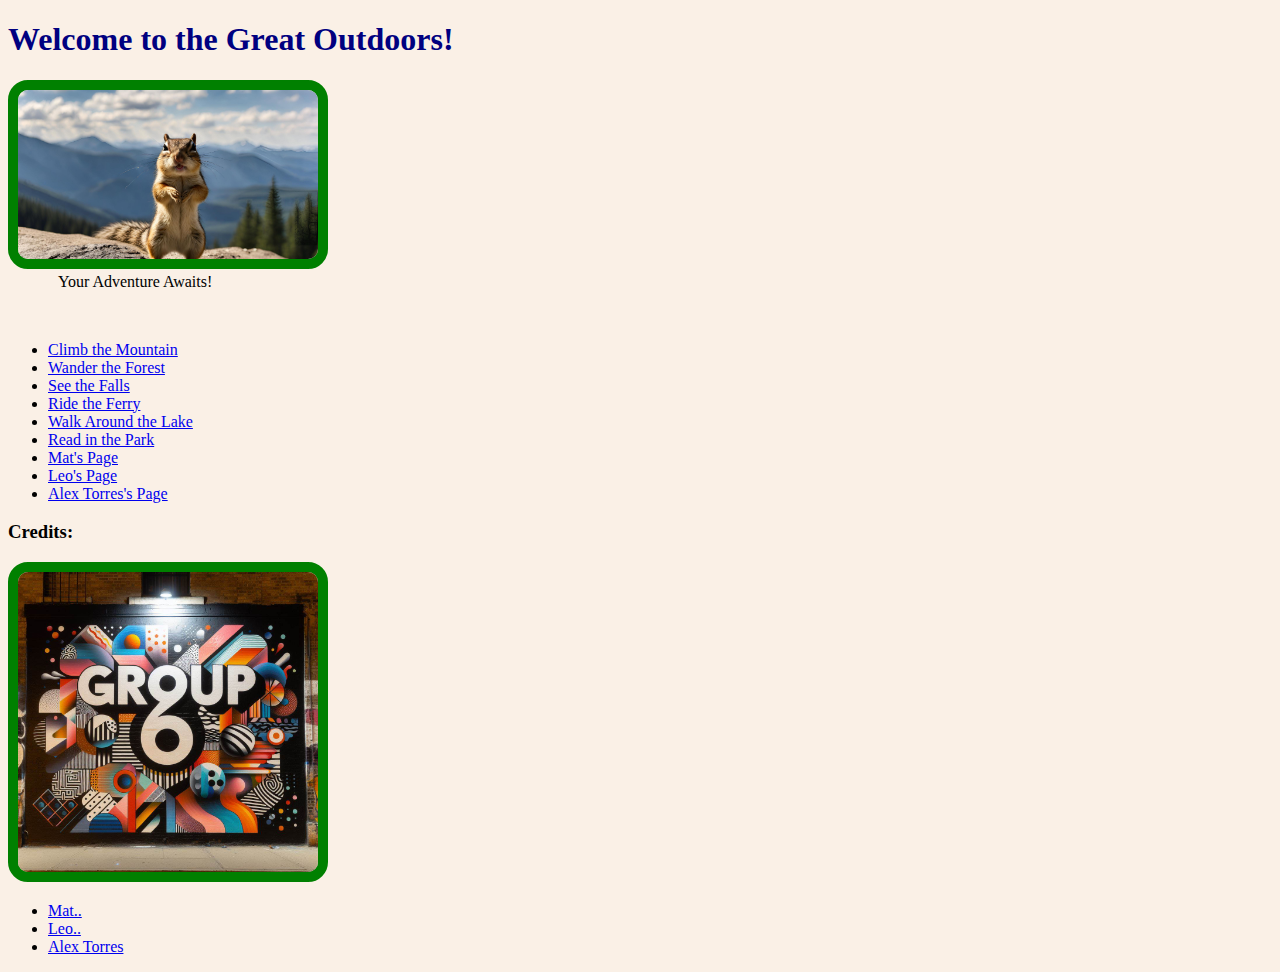
<file: index.html>
<!DOCTYPE html>
<html>
<head>
<title>Welcome to the Great Outdoors!</title>
<link rel="stylesheet" type="text/css" href="styles/toplevel.css">
<script src="scripts/myscripts.js"></script>

</head>

<body>

<h1>Welcome to the Great Outdoors!</h1>


<img src = "images/outdoors.jpg" alt="Great Outdoors" onmouseover="showAlt(this)" onmouseout="hideAlt(this)">
<figcaption>Your Adventure Awaits!</figcaption>

<p id="alttext" style="font-size:50px"> <p>

<ul>
<li><a href="mountain.html">Climb the Mountain</a></li>
<li><a href="forest.html">Wander the Forest</a></li>
<li><a href="falls.html">See the Falls</a></li>
<li><a href="ferry.html">Ride the Ferry</a></li>
<li><a href="lake.html">Walk Around the Lake</a></li>
<li><a href="park.html">Read in the Park</a></li>
<!--
WIP We are still discussing which Topic to use. Page name to be modified.
-->
<li><a href="matozog.html">Mat's Page</a></li>
<li><a href="leo.html">Leo's Page</a></li>
<li><a href="alext.html">Alex Torres's Page</a></li>
</ul>

<h3>
  Credits:
</h3>

<img src = "images/g6.jpeg" alt="Group 6">
<ul>
  <li><a href="matozog.html">Mat..</a></li>
  <li><a href="leo.html">Leo..</a></li>
  <li><a href="alext.html">Alex Torres</a></li>
</ul>
</body>
</html>
</file>
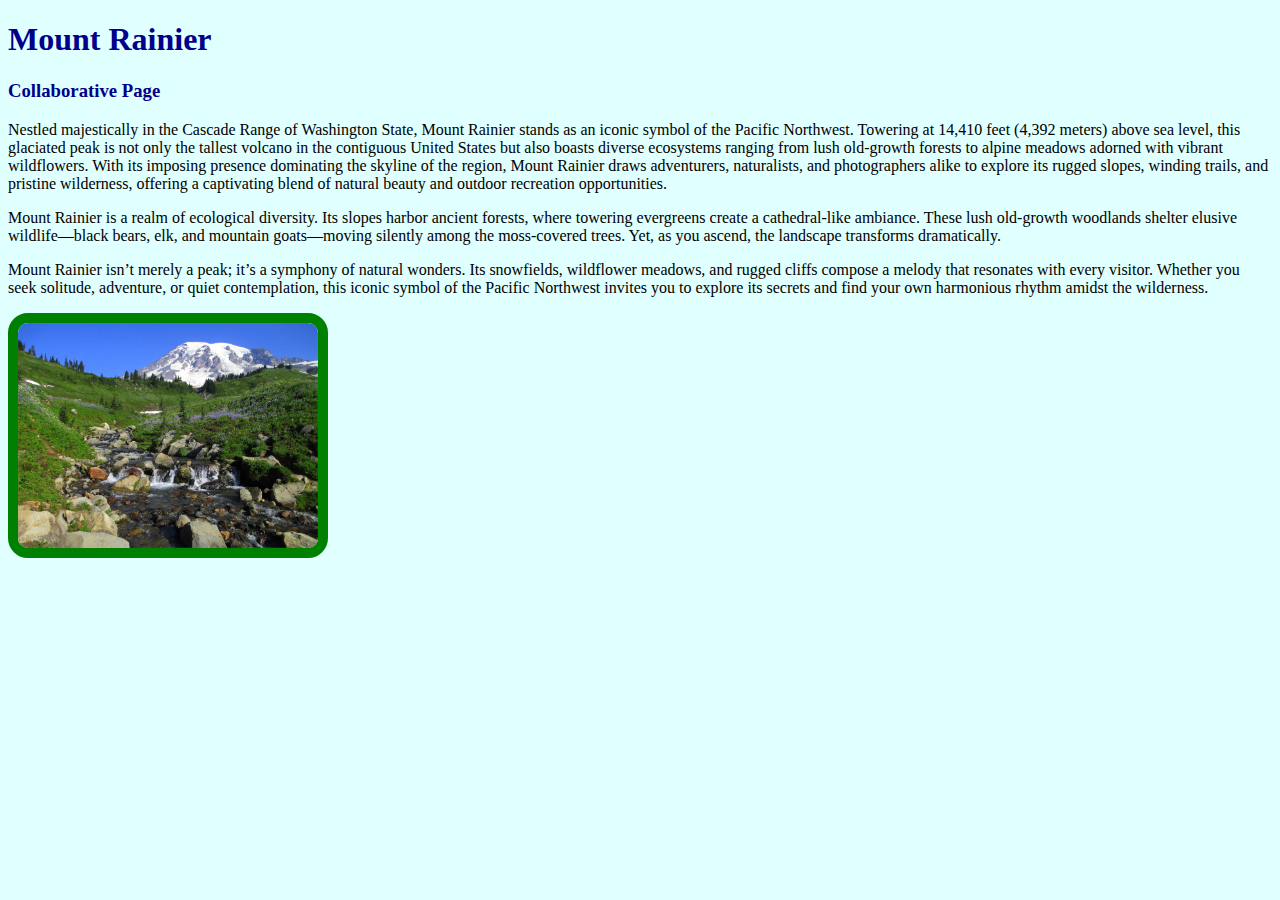
<file: colab.html>
<!DOCTYPE html>
<html>
    <head>
        <title>Collaborative Page</title>
        <link rel="stylesheet" type="text/css" href="./styles/branchlevel.css">
    </head>
    <body>
        <h1>Mount Rainier</h1>
        <h3>Collaborative Page</h3>
        <p>
            Nestled majestically in the Cascade Range of Washington State, Mount Rainier stands as an iconic symbol of the Pacific Northwest. Towering at 14,410 feet (4,392 meters) above sea level, this glaciated peak is not only the tallest volcano in the contiguous United States but also boasts diverse ecosystems ranging from lush old-growth forests to alpine meadows adorned with vibrant wildflowers. With its imposing presence dominating the skyline of the region, Mount Rainier draws adventurers, naturalists, and photographers alike to explore its rugged slopes, winding trails, and pristine wilderness, offering a captivating blend of natural beauty and outdoor recreation opportunities.
        </p>
        <p>
            Mount Rainier is a realm of ecological diversity. Its slopes harbor ancient forests, where towering evergreens create a cathedral-like ambiance. These lush old-growth woodlands shelter elusive wildlife—black bears, elk, and mountain goats—moving silently among the moss-covered trees. Yet, as you ascend, the landscape transforms dramatically.
        </p>
        <p>
            Mount Rainier isn’t merely a peak; it’s a symphony of natural wonders. Its snowfields, wildflower meadows, and rugged cliffs compose a melody that resonates with every visitor. Whether you seek solitude, adventure, or quiet contemplation, this iconic symbol of the Pacific Northwest invites you to explore its secrets and find your own harmonious rhythm amidst the wilderness.
        </p>
        <img src="images/mtrainer.jpg" alt="Mt Rainier">
    </body>
</html>
</file>
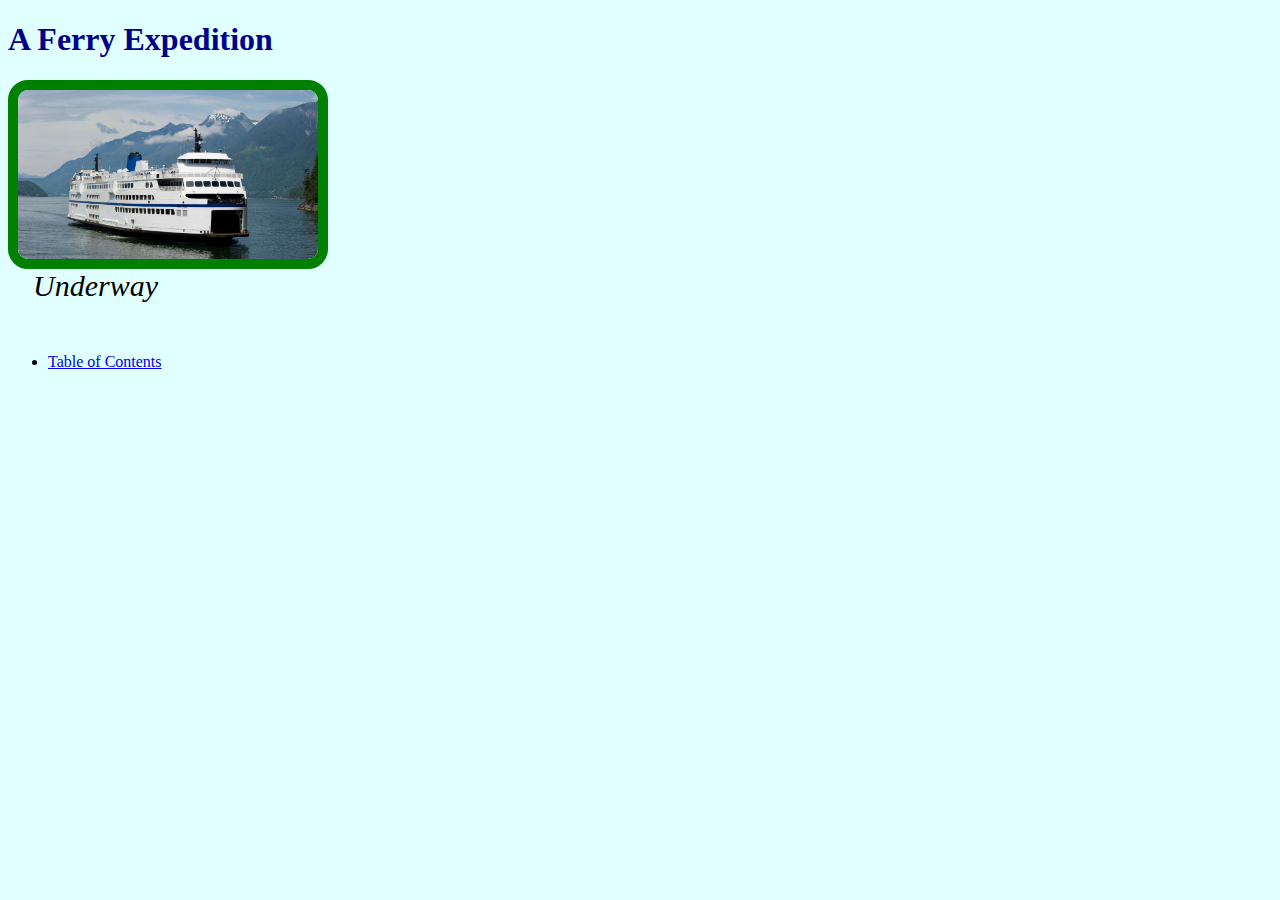
<file: ferry.html>
<!DOCTYPE html>
<html>
<head>
<title>Welcome to the Great Outdoors!</title>
<link rel="stylesheet" type="text/css" href="styles/branchlevel.css">
<script src="scripts/myscripts.js"></script>
</head>
<body>

<h1>A Ferry Expedition</h1>

<img src = "images/ferry.jpg" alt="ferry" onmouseover="showAlt(this)" onmouseout="hideAlt(this)">
<figcaption>Underway</figcaption>

<p id="alttext" style="font-size:50px"> <p>

<ul>
<li><a href="index.html">Table of Contents</a></li>
</ul>

</body>
</html>
</file>
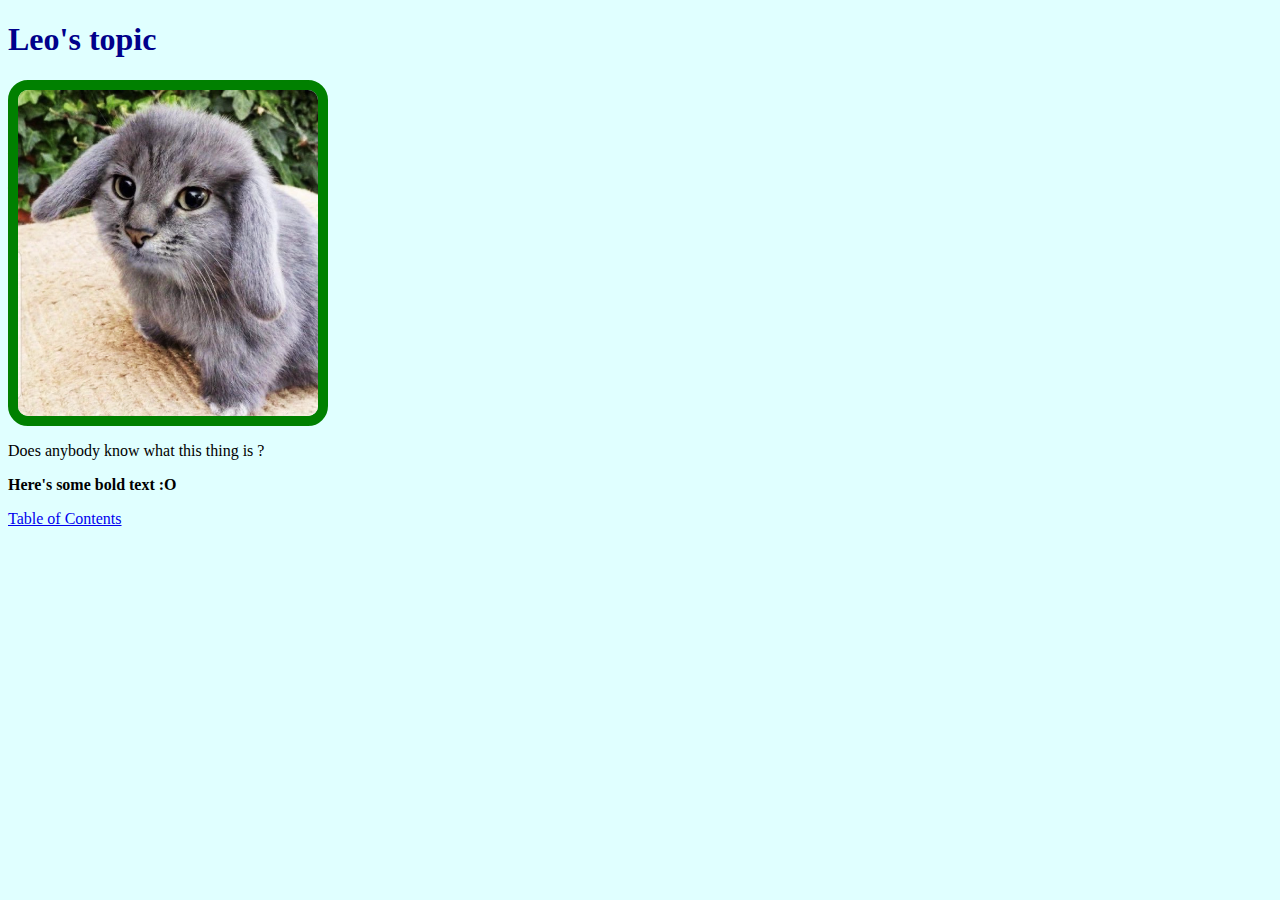
<file: leo.html>
<!DOCTYPE html>
<html>
    <head>
        <title>Leo's Page</title>
        <link rel="stylesheet" type="text/css" href="styles/branchlevel.css">
    </head>
    <body>

        <h1>Leo's topic</h1>
        <img src="pics/critter.png" alt="odd looking animal" width=15% height=15%>
        <p>Does anybody know what this thing is ?</p>
	<p><b>Here's some bold text :O</b></p>
        <p><a href="index.html">Table of Contents</a></p>

    </body>
</html>
</file>
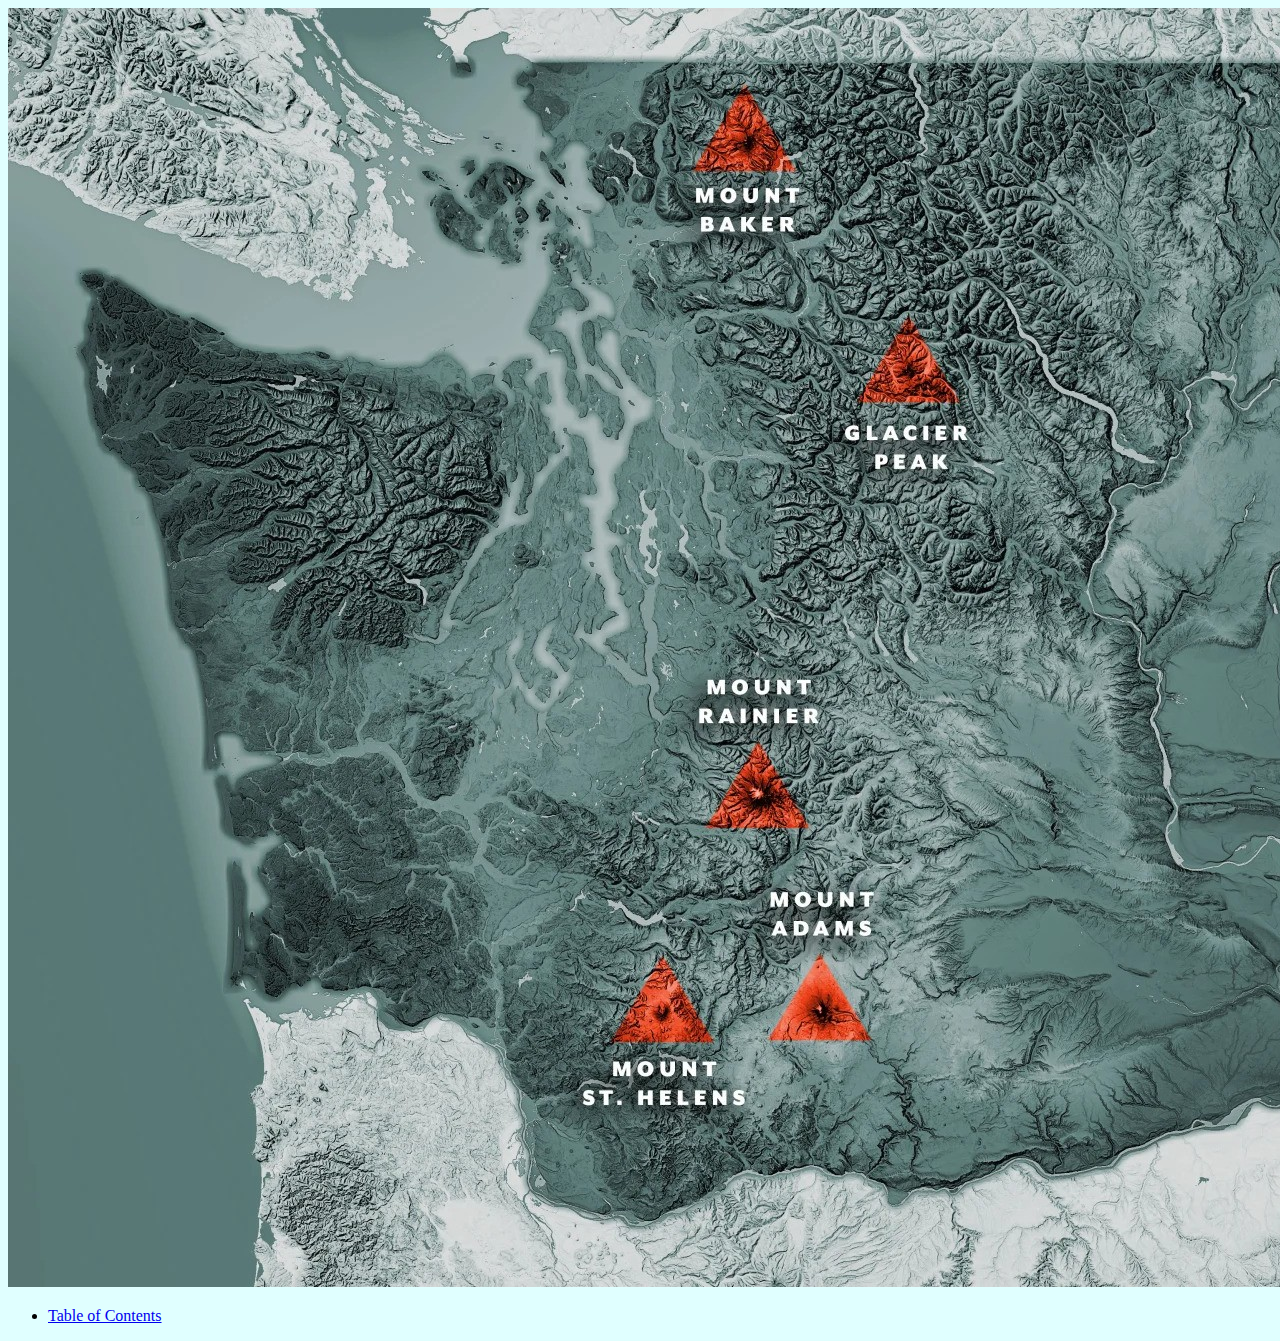
<file: matozog.html>
<!DOCTYPE html>
<html>
<head>
<title>Group 6 Map</title>
<link rel="stylesheet" type="text/css" href="styles/map.css">

</head>
<body >

<div id="container">
    
    <div id="image_container">
        
        <img class="vmap" src="images/MOzog/volcanoMap.jpg" usemap="#image_map">
        <map name="image_map">
            <area alt="mountBaker" title="mountBaker" href="colab/mtbaker.html" coords="737,75 790,164 684,164 " shape="polygon">
            <area alt="glacierPeak" title="glacierPeak" href="colab/glacierpeak.html" coords="901,307 956,397 850,395 " shape="polygon">
            <area alt="mountRainier" title="mountRainier" href="colab/mtrainier.html" coords="751,734 699,819 804,823 " shape="polygon">
            <area alt="mountSthelens" title="mountSthelens" href="https://poulnichols.github.io/ferry.html" coords="655,944 708,1035 604,1035 " shape="polygon">
            <area alt="mountAdams" title="mountAdams" href="https://poulnichols.github.io/lake.html" coords="814,945 865,1033 761,1033 " shape="polygon">
        </map>
    
    </div>

</div>

<ul>
<li><a href="index.html">Table of Contents</a></li>
</ul>

</body>
</html>
</file>
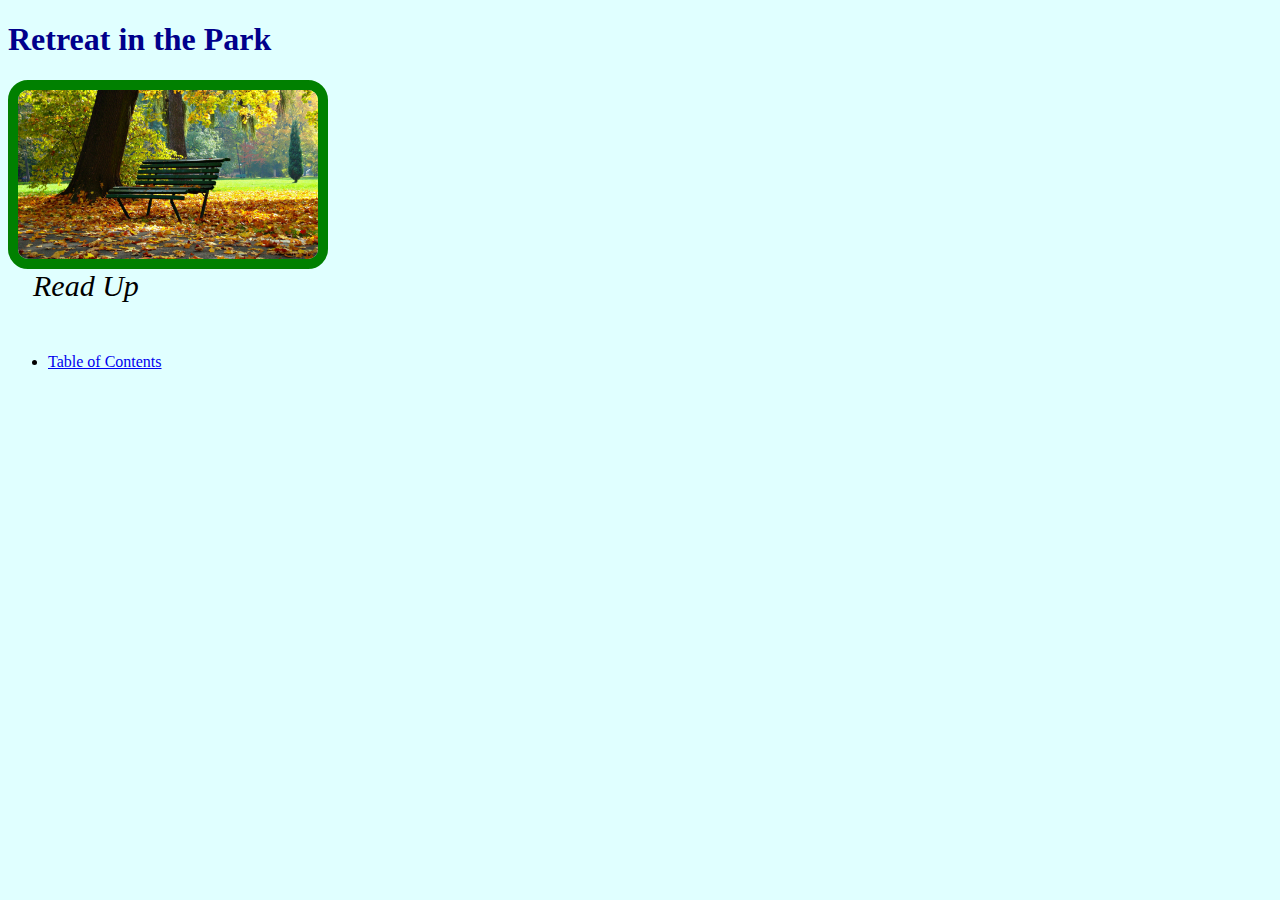
<file: park.html>
<!DOCTYPE html>
<html>
<head>
<title>Welcome to the Great Outdoors!</title>
<link rel="stylesheet" type="text/css" href="styles/branchlevel.css">
<script src="scripts/myscripts.js"></script>
</head>
<body>

<h1>Retreat in the Park</h1>

<img src = "images/park.jpg" alt="Park" onmouseover="showAlt(this)" onmouseout="hideAlt(this)">
<figcaption>Read Up</figcaption>

<p id="alttext" style="font-size:50px"> <p>

<ul>
<li><a href="index.html">Table of Contents</a></li>
</ul>

</body>
</html>
</file>
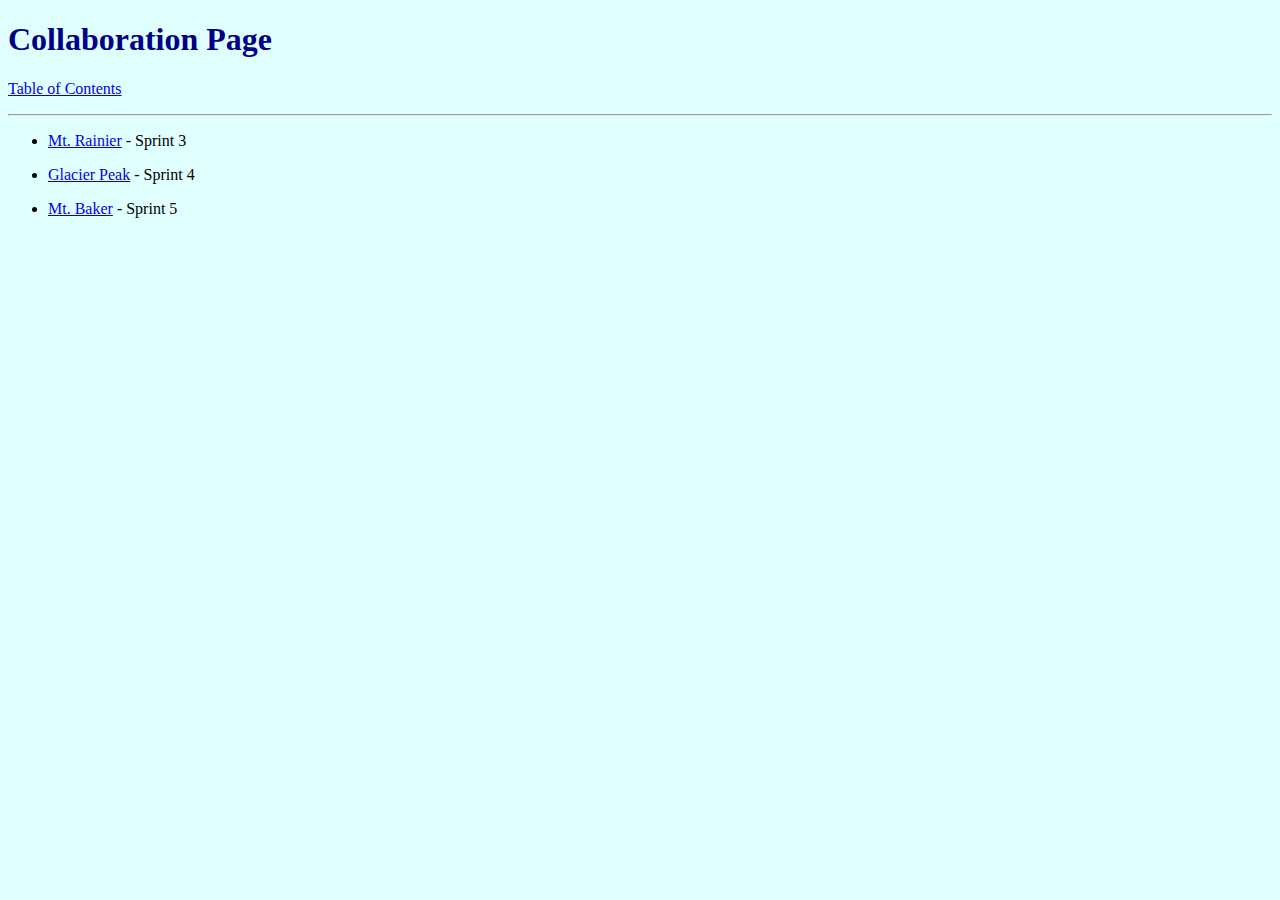
<file: colab/colab.html>
<!DOCTYPE html>
<html>
    <head>
        <title>Collaboration Page</title>
        <link rel="stylesheet" type="text/css" href="../styles/branchlevel.css">
    </head>
    <body>

        <h1>Collaboration Page</h1>
        <p><a href="../index.html">Table of Contents</a></p>
        <hr>
        <ul>
            <li><p><a href="mtrainier.html">Mt. Rainier</a> - Sprint 3</p></li>
            <li><p><a href="glacierpeak.html">Glacier Peak</a> - Sprint 4</p></li>
            <li><p><a href="mtbaker.html">Mt. Baker</a> - Sprint 5</p></li>
        </ul>

    </body>
</html>
</file>
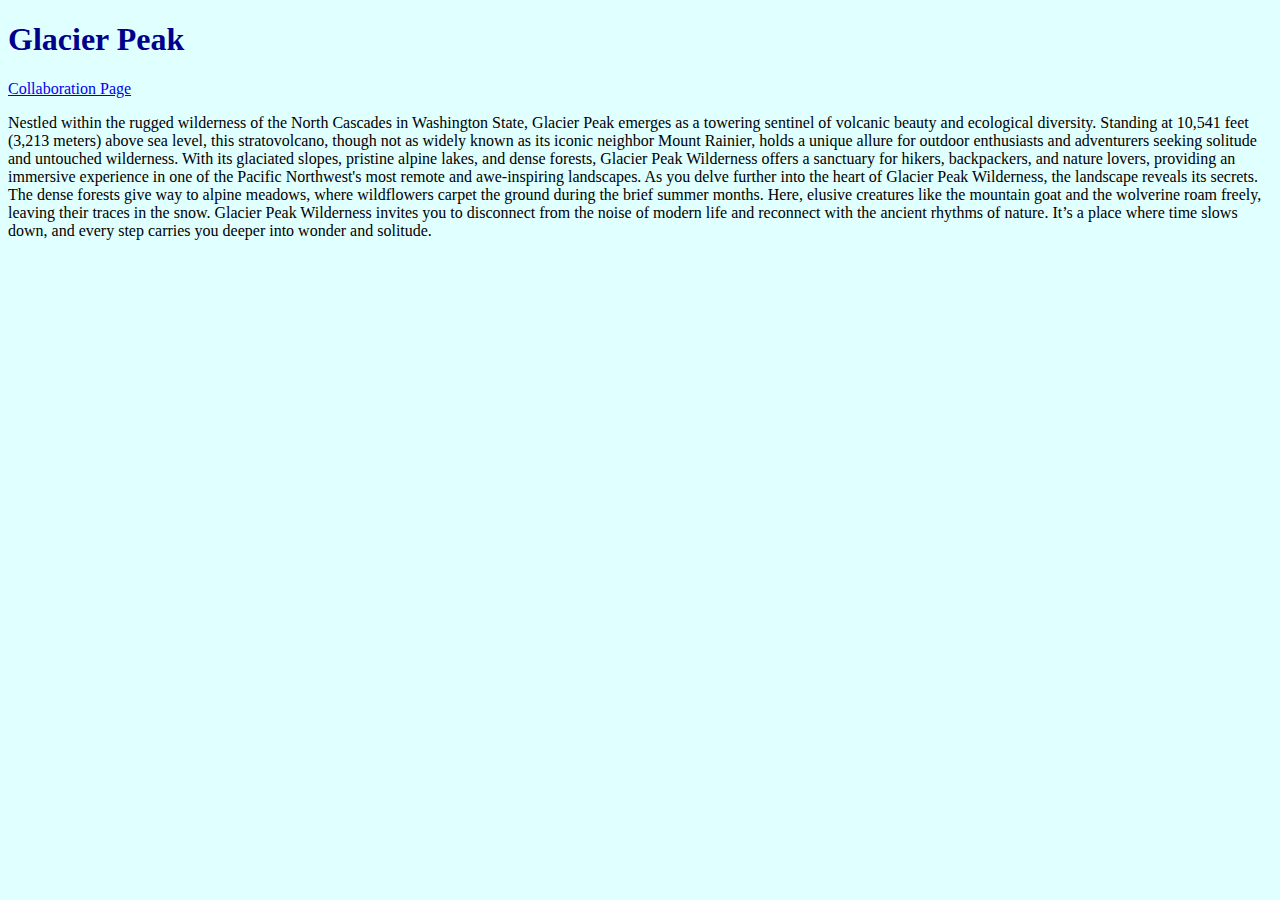
<file: colab/glacierpeak.html>
<!DOCTYPE html>
<html>
    <head>
        <title>Glacier Peak</title>
        <link rel="stylesheet" type="text/css" href="../styles/branchlevel.css">
    </head>
    <body>
        <h1>Glacier Peak</h1>
        <p><a href="colab.html">Collaboration Page</a></p>
        <!-- PARAGRAPHS GO HERE in <p> tag-->
        <p> Nestled within the rugged wilderness of the North Cascades in Washington State, Glacier Peak emerges as a towering sentinel of volcanic beauty and ecological diversity. 
            Standing at 10,541 feet (3,213 meters) above sea level, this stratovolcano, though not as widely known as its iconic neighbor Mount Rainier, holds a unique allure for outdoor enthusiasts and adventurers seeking solitude and untouched wilderness. 
            With its glaciated slopes, pristine alpine lakes, and dense forests, Glacier Peak Wilderness offers a sanctuary for hikers, backpackers, and nature lovers, providing an immersive experience in one of the Pacific Northwest's most remote and awe-inspiring landscapes.
            As you delve further into the heart of Glacier Peak Wilderness, the landscape reveals its secrets. The dense forests give way to alpine meadows, where wildflowers carpet the ground during the brief summer months. Here, elusive creatures like the mountain goat and the wolverine roam freely, leaving their traces in the snow. Glacier Peak Wilderness invites you to disconnect from the noise of modern life and reconnect with the ancient rhythms of nature. It’s a place where time slows down, and every step carries you deeper into wonder and solitude.
            </p>
        <div>

        </div>
    </body>
</html>
</file>
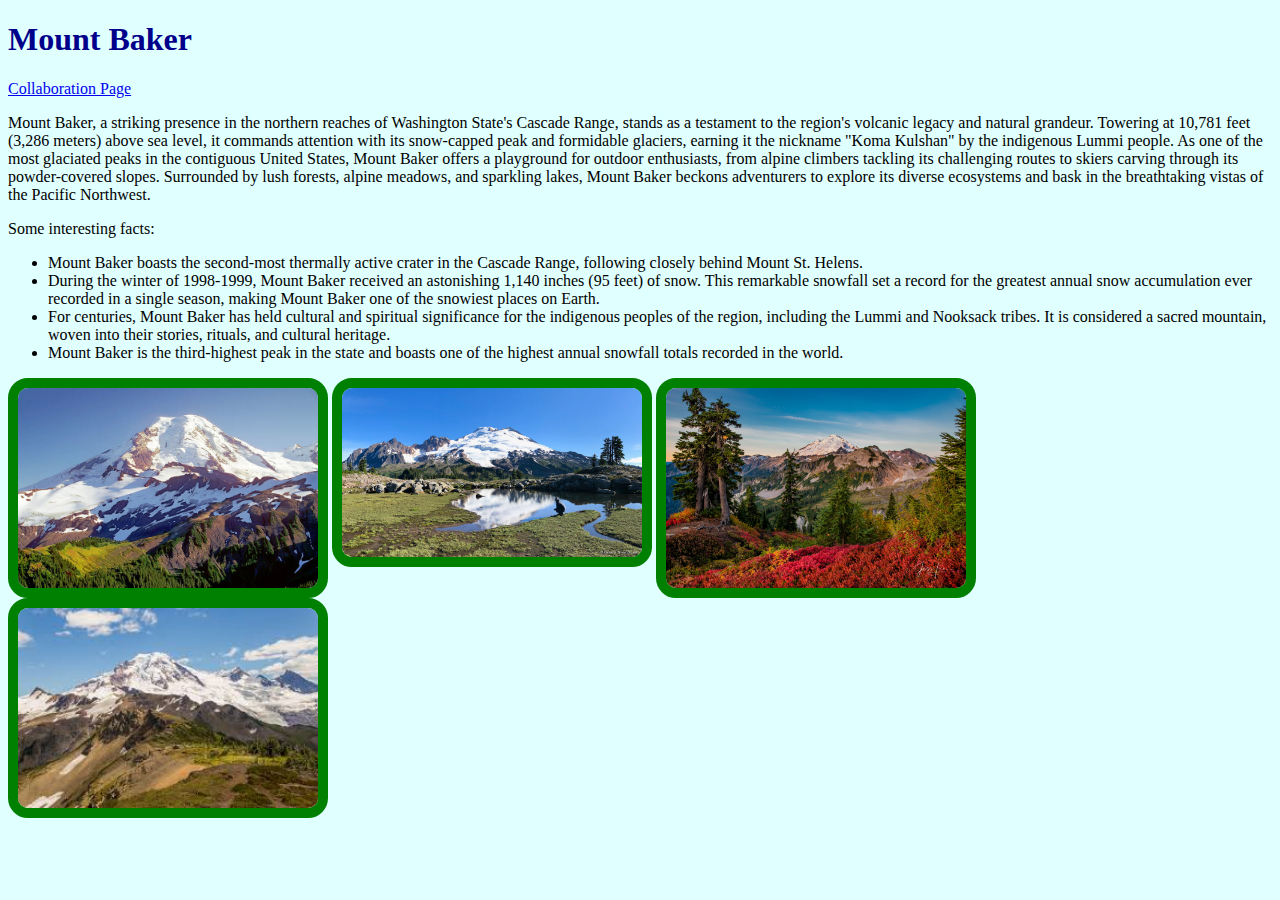
<file: colab/mtbaker.html>
<!DOCTYPE html>
<html>
    <head>
        <title>Mt. Baker</title>
        <link rel="stylesheet" type="text/css" href="../styles/branchlevel.css">
    </head>
    <body>
        <h1>Mount Baker</h1>
        <p><a href="colab.html">Collaboration Page</a></p>
       <p>Mount Baker, a striking presence in the northern reaches of Washington State's Cascade Range, stands as a testament to the region's volcanic legacy and natural grandeur. 
           Towering at 10,781 feet (3,286 meters) above sea level, it commands attention with its snow-capped peak and formidable glaciers, earning it the nickname "Koma Kulshan" by the indigenous Lummi people. 
           As one of the most glaciated peaks in the contiguous United States, Mount Baker offers a playground for outdoor enthusiasts, from alpine climbers tackling its challenging routes to skiers carving through its powder-covered slopes. 
           Surrounded by lush forests, alpine meadows, and sparkling lakes, Mount Baker beckons adventurers to explore its diverse ecosystems and bask in the breathtaking vistas of the Pacific Northwest.  
       </p>
       <p>
           Some interesting facts:
           <ul>
                <li>
                    Mount Baker boasts the second-most thermally active crater in the Cascade Range, following closely behind Mount St. Helens.

                </li>
                <li>
                    During the winter of 1998-1999, Mount Baker received an astonishing 1,140 inches (95 feet) of snow. 
                    This remarkable snowfall set a record for the greatest annual snow accumulation ever recorded in a single season, making Mount Baker one of the snowiest places on Earth.
                </li>
                <li>
                    For centuries, Mount Baker has held cultural and spiritual significance for the indigenous peoples of the region, including the Lummi and Nooksack tribes.
                    It is considered a sacred mountain, woven into their stories, rituals, and cultural heritage.
                </li>
               <li>
                   Mount Baker is the third-highest peak in the state and boasts one of the highest annual snowfall totals recorded in the world.
           </ul> 
       </p>
        <!-- PARAGRAPHS GO HERE in <p> tag-->
     <div>
       <image class="imgBaker1" src="../images/MOzog/mBaker1.jpg" alt="Mount Baker 1" />
       <image class="imgBaker2" src="../images/MOzog/mBaker2.jpg" alt="Mount Baker 2" />
       <image class="imgBaker3" src="../images/MOzog/mBaker3.jpg" alt="Mount Bkaer 3" />
       <image class="imgbaker4" src="../images/MOzog/mBaker4.jpg" alt="Mount Baker 4" />
     </div>   
    </body>
</html>
</file>
<file: styles/toplevel.css>
body {
  background-color: linen;
}

h1 {
  color: navy;
}

img{
  width:300px;
  border:10px solid green;
  color:white;
  border-radius:20px;
}

figcaption{
  width: 315px;
  text-align: left;
  margin-left: 50px;
}

button{
  padding: 12px 24px;
  font-size: 16px;
}
</file>
<file: styles/branchlevel.css>
body {
  background-color: lightcyan;
}

h1, h3 {
  color: darkblue;
}

img{
  width:300px;
  border:10px solid green;
  color:white;
  border-radius:20px;
  vertical-align: top;
}

figcaption{
  width: 315px;
  text-align: left;
  margin-left: 25px;
  color:black;
  font-style: italic;
  font-size: 30px;
}

button{
  padding: 12px 24px;
  font-size: 16px;
}
</file>
<file: styles/map.css>
body {
    background-color: lightcyan;
  }

  h1 {
    color: darkblue;
  }
</file>
